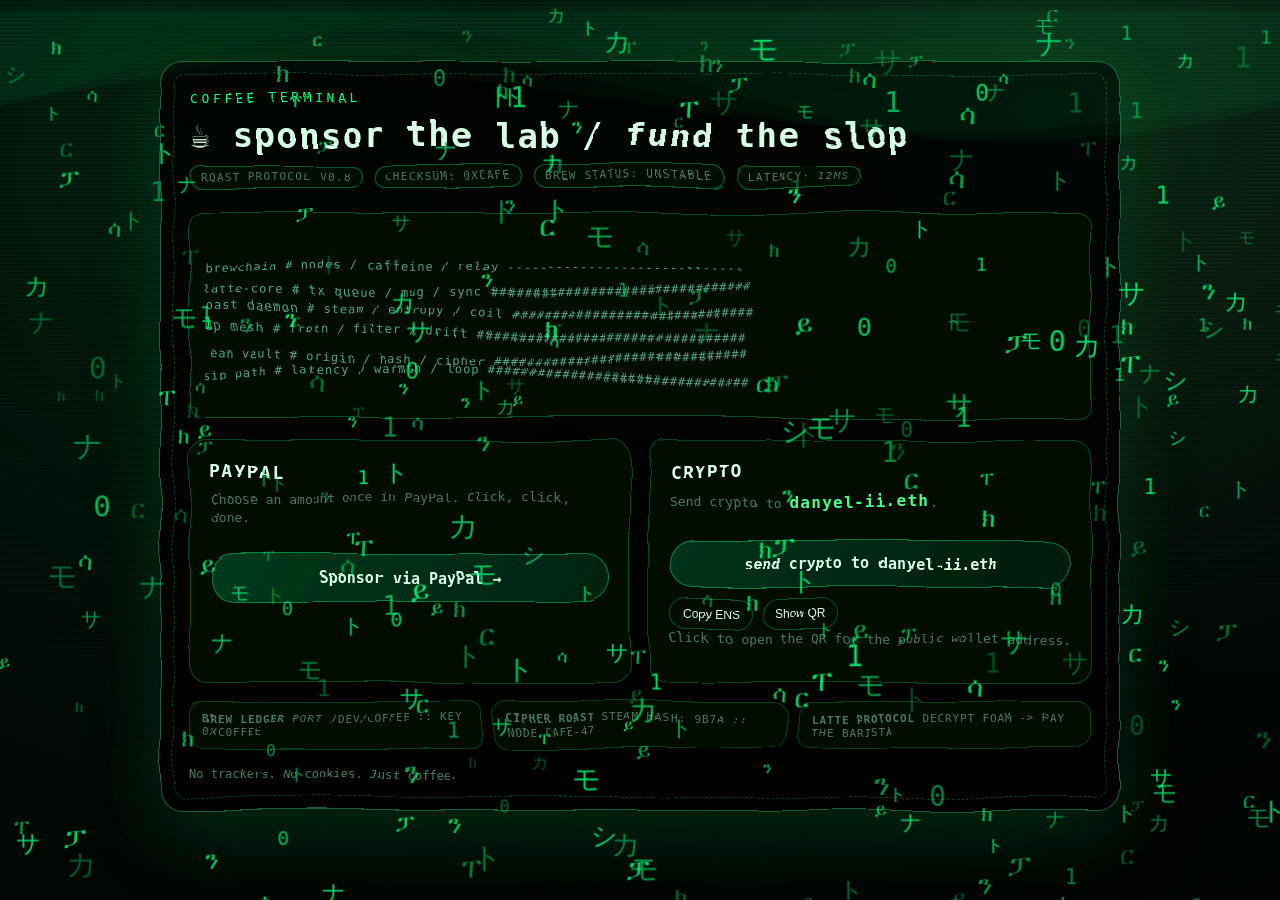
<file: coffee.html>
<!doctype html>
<html lang="en">
  <head>
    <meta charset="utf-8" />
    <meta name="viewport" content="width=device-width, initial-scale=1" />
    <title>Buy the Lab a Coffee</title>
    <link rel="stylesheet" href="css/coffee.css" />
  </head>
  <body>
    <div id="pixi-bg" class="pixi-bg" aria-hidden="true"></div>
    <div class="terminal-stack">
      <main class="terminal">
      <header>
        <div class="tagline glitchable">coffee terminal</div>
        <h1 class="glitchable">☕ sponsor the lab / fund the slop</h1>
        <div class="status-bar">
          <span class="status-pill glitchable">roast protocol v0.8</span>
          <span class="status-pill glitchable">checksum: 0xCAFE</span>
          <span class="status-pill glitchable">brew status: unstable</span>
          <span class="status-pill glitchable">latency: 12ms</span>
        </div>
      </header>

      <section class="wave-board" aria-hidden="true">
        <svg id="wave-svg" role="presentation"></svg>
      </section>

      <section class="pane-grid">
        <article class="pane paypal" aria-labelledby="paypal-title">
          <h2 id="paypal-title">PayPal</h2>
          <p>Choose an amount once in PayPal. Click, click, done.</p>
          <a
            id="paypal-cta"
            class="cta"
            href="https://www.paypal.com/cgi-bin/webscr?cmd=_donations&business=dh4wes%40gmail.com&currency_code=EUR&item_name=Coffee%20for%20danyel-ii"
            target="_blank"
            rel="noopener"
          >
            Sponsor via PayPal →
          </a>
        </article>

        <article class="pane crypto" aria-labelledby="crypto-title">
          <h2 id="crypto-title">Crypto</h2>
          <p>Send crypto to <span class="ens">danyel-ii.eth</span>.</p>
          <a
            id="crypto-cta"
            class="cta alt"
            href="ethereum:danyel-ii.eth"
          >
            send crypto to danyel-ii.eth
          </a>
          <div class="mini-actions">
            <button class="ghost" id="copy-ens" type="button">Copy ENS</button>
            <button class="ghost" id="show-qr" type="button">Show QR</button>
          </div>
          <p>Click to open the QR for the public wallet address.</p>
        </article>
      </section>

      <section class="brew-grid" aria-label="coffee terminal metadata">
        <div class="brew-chip glitchable">
          <strong>brew ledger</strong>
          port /dev/coffee :: key 0xC0FFEE
        </div>
        <div class="brew-chip glitchable">
          <strong>cipher roast</strong>
          steam hash: 9b7a :: node cafe-47
        </div>
        <div class="brew-chip glitchable">
          <strong>latte protocol</strong>
          decrypt foam -> pay the barista
        </div>
      </section>

        <footer class="glitchable">No trackers. No cookies. Just coffee.</footer>
      </main>
    </div>

    <div class="modal" id="crypto-modal" aria-hidden="true" role="dialog">
      <div class="modal-backdrop" data-close="true"></div>
      <div class="modal-card">
        <h3>Send crypto</h3>
        <p>Open with a wallet or scan the QR.</p>
        <div id="qr" class="qr" aria-label="QR code"></div>
        <div class="modal-actions">
          <button class="ghost" id="copy-ens-modal" type="button">Copy ENS</button>
          <button class="ghost" id="copy-uri" type="button">Copy URI</button>
          <button class="ghost" data-close="true" type="button">Close</button>
        </div>
      </div>
    </div>
    <div class="toast" id="toast" role="status" aria-live="polite">Copied</div>
    <svg class="filter-defs" width="0" height="0" aria-hidden="true">
      <filter id="wavy-filter">
        <feTurbulence type="fractalNoise" baseFrequency="0.008 0.02" numOctaves="1" seed="2">
          <animate attributeName="baseFrequency" dur="6s" values="0.008 0.02;0.01 0.025;0.008 0.02" repeatCount="indefinite" />
        </feTurbulence>
        <feDisplacementMap in="SourceGraphic" scale="10" />
      </filter>
    </svg>

    <script src="vendor/pixi.min.js" defer></script>
    <script src="vendor/qrcode.min.js" defer></script>
    <script src="js/coffee.js" defer></script>
  </body>
</html>
</file>
<file: css/coffee.css>
:root {
        --bg: #020403;
        --bg-2: #050b07;
        --terminal: rgba(3, 8, 5, 0.85);
        --terminal-strong: rgba(4, 12, 8, 0.95);
        --ink: #d8ffe5;
        --muted: rgba(115, 185, 140, 0.65);
        --accent: #4cff88;
        --accent-2: #00ff7b;
        --accent-3: #7dffcb;
        --accent-4: #19c969;
        --border: rgba(76, 255, 136, 0.35);
        --glow: 0 26px 70px rgba(0, 80, 35, 0.45);
        --radius: 22px;
        --mono: "SFMono-Regular", ui-monospace, "DejaVu Sans Mono", monospace;
      }

      * {
        box-sizing: border-box;
      }

      body {
        margin: 0;
        min-height: 100vh;
        font-family: var(--mono);
        color: var(--ink);
        background:
          radial-gradient(circle at 18% 18%, rgba(0, 255, 123, 0.14), transparent 50%),
          radial-gradient(circle at 82% 12%, rgba(76, 255, 136, 0.18), transparent 45%),
          linear-gradient(160deg, var(--bg), var(--bg-2) 60%, #010302);
        display: flex;
        align-items: center;
        justify-content: center;
        padding: 32px 18px 60px;
        touch-action: pan-y;
      }

      html,
      body {
        overscroll-behavior-y: contain;
      }

      body::before {
        content: "";
        position: fixed;
        inset: 0;
        background:
          linear-gradient(180deg, rgba(0, 5, 3, 0.35), rgba(0, 5, 3, 0.85)),
          repeating-linear-gradient(
            0deg,
            rgba(0, 255, 123, 0.08) 0 2px,
            rgba(0, 10, 6, 0.1) 2px 4px
          );
        opacity: 0.55;
        pointer-events: none;
        z-index: 0;
      }

      .pixi-bg {
        position: fixed;
        inset: 0;
        z-index: 4;
        pointer-events: none;
      }

      .pixi-bg canvas {
        width: 100%;
        height: 100%;
        display: block;
      }

      .toast {
        position: fixed;
        left: 50%;
        bottom: 26px;
        transform: translateX(-50%) translateY(20px);
        background: rgba(2, 8, 4, 0.92);
        border: 1px solid rgba(0, 255, 123, 0.45);
        color: var(--ink);
        padding: 8px 14px;
        border-radius: 999px;
        font-size: 12px;
        letter-spacing: 0.08em;
        text-transform: uppercase;
        opacity: 0;
        pointer-events: none;
        transition: opacity 0.2s ease, transform 0.2s ease;
        z-index: 5;
      }

      .toast.show {
        opacity: 1;
        transform: translateX(-50%) translateY(0);
      }

      .terminal-stack {
        position: relative;
        z-index: 2;
        width: min(960px, 100%);
      }

      .terminal {
        position: relative;
        z-index: 1;
        padding: 28px;
        border-radius: var(--radius);
        background: var(--terminal);
        border: 1px solid var(--border);
        box-shadow: var(--glow);
        backdrop-filter: blur(18px);
        filter: url(#wavy-filter);
      }
      .glitchable {
        cursor: pointer;
        position: relative;
        display: inline-block;
      }

      .glitch-hit {
        animation: text-glitch 0.5s steps(6, end);
        text-shadow:
          0 0 6px rgba(0, 255, 123, 0.7),
          -2px 0 rgba(76, 255, 136, 0.6),
          2px 0 rgba(125, 255, 203, 0.55);
      }

      .glitch-hit::after {
        content: "";
        position: absolute;
        inset: 0;
        background: repeating-linear-gradient(
            90deg,
            rgba(0, 255, 123, 0.35) 0 6px,
            rgba(76, 255, 136, 0.3) 6px 12px,
            rgba(125, 255, 203, 0.3) 12px 18px
          ),
          repeating-linear-gradient(
            0deg,
            rgba(0, 20, 10, 0.12) 0 3px,
            transparent 3px 6px
          );
        mix-blend-mode: screen;
        pointer-events: none;
      }

      @keyframes text-glitch {
        0% {
          transform: translate(0, 0);
          filter: hue-rotate(0deg);
        }
        30% {
          transform: translate(2px, -1px);
          filter: hue-rotate(10deg);
        }
        60% {
          transform: translate(-2px, 1px);
          filter: hue-rotate(-8deg);
        }
        100% {
          transform: translate(0, 0);
          filter: hue-rotate(0deg);
        }
      }

      .terminal::before {
        content: "";
        position: absolute;
        inset: 12px;
        border-radius: calc(var(--radius) - 10px);
        border: 1px dashed rgba(0, 255, 123, 0.35);
        opacity: 0.6;
        pointer-events: none;
      }

      header {
        display: flex;
        flex-direction: column;
        gap: 10px;
        margin-bottom: 24px;
      }

      h1 {
        font-size: clamp(24px, 3vw, 34px);
        margin: 0;
        letter-spacing: 0.04em;
      }

      .tagline {
        color: var(--accent-2);
        font-size: 13px;
        text-transform: uppercase;
        letter-spacing: 0.28em;
      }

      .status-bar {
        display: flex;
        flex-wrap: wrap;
        gap: 8px 12px;
        font-size: 11px;
        color: var(--muted);
        letter-spacing: 0.12em;
        text-transform: uppercase;
      }

      .status-pill {
        padding: 4px 10px;
        border-radius: 999px;
        border: 1px solid rgba(0, 255, 123, 0.35);
        background: rgba(0, 8, 5, 0.75);
      }

      .wave-board {
        margin: 14px 0 22px;
        padding: 12px 14px;
        border-radius: 14px;
        border: 1px solid rgba(0, 255, 123, 0.28);
        background: rgba(0, 8, 5, 0.75);
        backdrop-filter: blur(4px);
      }

      .wave-board svg {
        display: block;
        width: 100%;
        height: 180px;
      }

      .wave-text {
        font-size: 12px;
        letter-spacing: 0.08em;
        fill: rgba(125, 255, 203, 0.65);
      }

      .pane-grid {
        display: grid;
        grid-template-columns: repeat(2, minmax(0, 1fr));
        gap: 18px;
      }

      .pane {
        background: rgba(0, 12, 7, 0.7);
        border: 1px solid rgba(0, 255, 123, 0.25);
        border-radius: 18px;
        padding: 20px;
        position: relative;
        overflow: hidden;
        animation: float-card 6s ease-in-out infinite;
        backdrop-filter: blur(4px);
      }

      .pane.paypal {
        animation-delay: 0.2s;
      }

      .pane.crypto {
        animation-delay: 1.2s;
      }

      .pane h2 {
        margin: 0 0 8px;
        font-size: 18px;
        letter-spacing: 0.08em;
        text-transform: uppercase;
      }

      .pane p {
        margin: 0 0 14px;
        color: var(--muted);
        font-size: 13px;
        line-height: 1.4;
      }

      label {
        display: block;
        font-size: 12px;
        letter-spacing: 0.08em;
        margin-bottom: 6px;
        text-transform: uppercase;
      }

      input {
        width: 100%;
        border-radius: 12px;
        border: 1px solid rgba(0, 255, 123, 0.3);
        background: rgba(0, 10, 6, 0.75);
        color: var(--ink);
        padding: 10px 12px;
        font-family: var(--mono);
        font-size: 14px;
      }

      @keyframes float-card {
        0%,
        100% {
          transform: translateY(0px);
        }
        50% {
          transform: translateY(-6px);
        }
      }

      .cta {
        display: inline-flex;
        align-items: center;
        justify-content: center;
        gap: 8px;
        width: 100%;
        margin-top: 14px;
        padding: 14px 18px;
        border-radius: 999px;
        border: 1px solid rgba(0, 255, 123, 0.4);
        background: linear-gradient(120deg, rgba(0, 255, 123, 0.2), rgba(0, 120, 60, 0.22));
        color: var(--ink);
        font-weight: 600;
        font-size: 15px;
        text-decoration: none;
        transition: transform 0.2s ease, box-shadow 0.2s ease;
        position: relative;
        overflow: hidden;
      }

      .cta::after {
        content: "";
        position: absolute;
        inset: 0;
        background: linear-gradient(90deg, transparent, rgba(255, 255, 255, 0.25), transparent);
        transform: translateX(-120%);
        transition: transform 0.6s ease;
      }

      .cta:hover {
        transform: translateY(-1px) skewX(-1deg);
        box-shadow: 0 12px 30px rgba(0, 255, 123, 0.2);
      }

      .cta:hover::after {
        transform: translateX(120%);
      }

      .cta.alt {
        border-color: rgba(0, 255, 123, 0.4);
        background: linear-gradient(120deg, rgba(0, 255, 123, 0.18), rgba(0, 80, 45, 0.22));
      }

      .row {
        display: flex;
        gap: 10px;
        align-items: center;
      }


      .ens {
        font-size: 16px;
        font-weight: 600;
        letter-spacing: 0.08em;
        color: var(--accent);
      }

      .mini-actions {
        display: flex;
        gap: 10px;
        margin-top: 10px;
        flex-wrap: wrap;
      }

      .wallet-actions {
        display: flex;
        gap: 8px;
        margin-top: 10px;
        flex-wrap: wrap;
      }

      .ghost {
        padding: 8px 12px;
        border-radius: 999px;
        border: 1px solid rgba(0, 255, 123, 0.3);
        background: rgba(0, 10, 6, 0.7);
        color: var(--ink);
        font-size: 12px;
        cursor: pointer;
      }

      footer {
        margin-top: 18px;
        font-size: 12px;
        color: var(--muted);
        text-align: center;
      }

      .brew-grid {
        margin-top: 18px;
        display: grid;
        grid-template-columns: repeat(3, minmax(0, 1fr));
        gap: 10px;
      }

      .brew-chip {
        border: 1px solid rgba(0, 255, 123, 0.22);
        background: rgba(0, 10, 6, 0.75);
        padding: 10px 12px;
        border-radius: 14px;
        font-size: 11px;
        color: var(--muted);
        letter-spacing: 0.08em;
        text-transform: uppercase;
        position: relative;
        overflow: hidden;
      }
      }

      .brew-chip strong {
        color: var(--accent);
        display: block;
        margin-bottom: 6px;
        font-size: 12px;
      }

      .modal {
        position: fixed;
        inset: 0;
        display: none;
        align-items: center;
        justify-content: center;
        z-index: 3;
      }

      .modal.open {
        display: flex;
      }

      .modal-backdrop {
        position: absolute;
        inset: 0;
        background: rgba(0, 4, 2, 0.8);
        backdrop-filter: blur(6px);
      }

      .modal-card {
        position: relative;
        z-index: 2;
        width: min(420px, 90vw);
        background: rgba(2, 8, 4, 0.95);
        border: 1px solid rgba(0, 255, 123, 0.35);
        border-radius: 18px;
        padding: 20px;
        box-shadow: var(--glow);
      }

      .modal-card h3 {
        margin: 0 0 8px;
      }

      .qr {
        width: 200px;
        height: 200px;
        margin: 12px auto;
        background: rgba(0, 10, 6, 0.85);
        display: flex;
        align-items: center;
        justify-content: center;
        border-radius: 12px;
      }

      .modal-actions {
        display: flex;
        gap: 10px;
        flex-wrap: wrap;
        margin-top: 10px;
      }

      @media (max-width: 860px) {
        .pane-grid {
          grid-template-columns: 1fr;
        }

        .brew-grid {
          grid-template-columns: 1fr;
        }
      }
</file>
